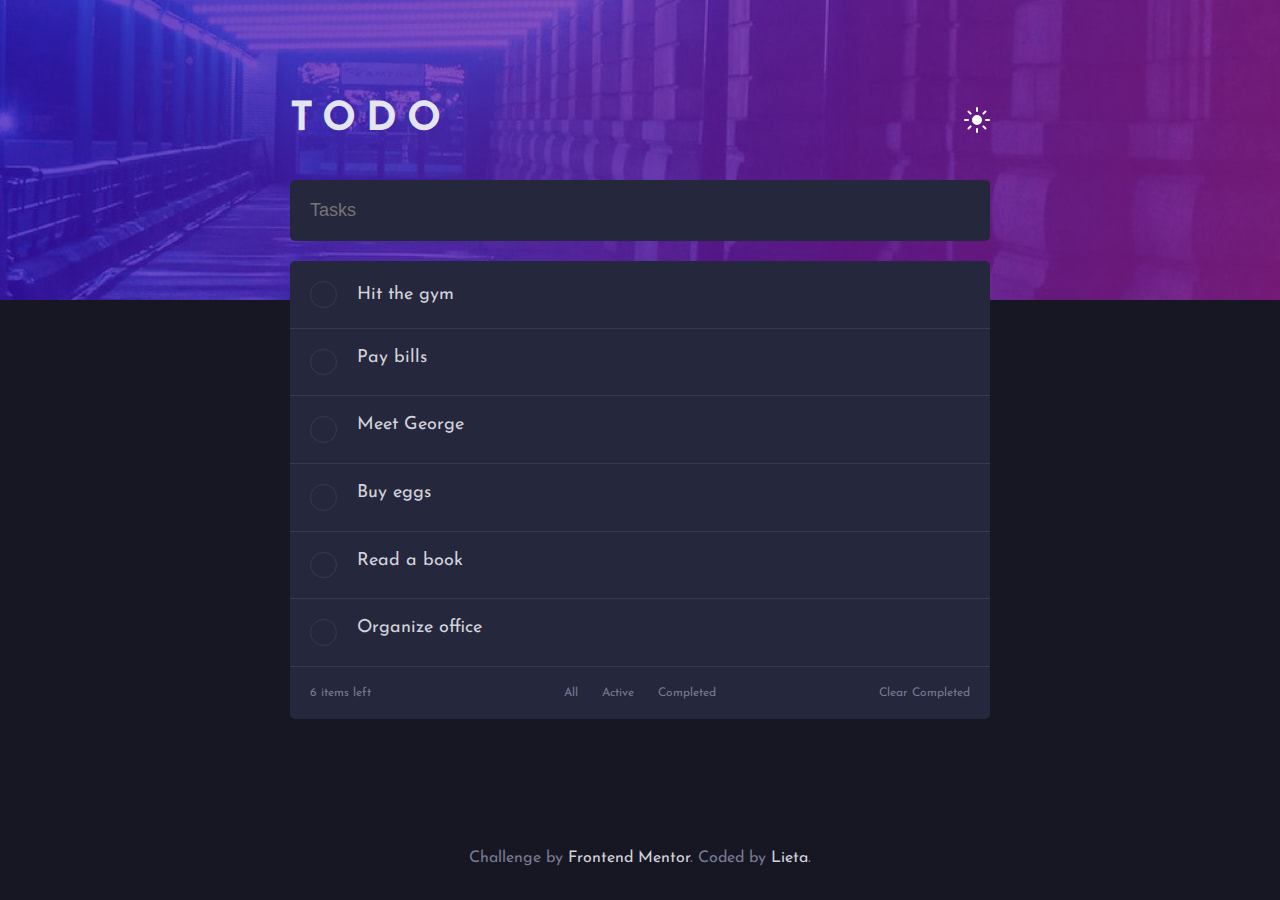
<file: index.html>
<!DOCTYPE html>
<html lang="en">
<head>
  <meta charset="UTF-8">
  <meta name="viewport" content="width=device-width, initial-scale=1.0"> <!-- displays site properly based on user's device -->

  <link rel="icon" type="image/png" sizes="32x32" href="./images/favicon-32x32.png">
  
  <title>Frontend Mentor | Todo app</title>
  
  <link rel="stylesheet" href="./css/estilo.css">

</head>

<body class="dark-theme ">

  <section class="background dark-theme "> 
    <img src="./images/bg-desktop-dark.jpg" alt="" class="dark-background" id="background-img">
  </section>

  <div class="container-max">
    <div id="myDIV" class="header">
      <div class="title-container">
        <h2>TODO </h2>
        <img src="./images/icon-sun.svg" class="sun-icon" id="theme" alt="">
      </div>
     
      <input type="text" id="myInput"  class="myInput dark-theme " placeholder="Tasks">
    </div>

    <div class="container dark-theme ">
      <ul id="myUL" class="dark-theme ">
            <li><span>Hit the gym</span> </li>
            <li >Pay bills</li>
            <li>Meet George</li>
            <li>Buy eggs</li>
            <li>Read a book</li>
            <li>Organize office</li>
      </ul>
          
      <div class="buttons computer dark-theme ">
        <span class="items-left" id="items-left"></span> <!--complpetar el interior con js-->
        <span id="all"class="all button-item dark-theme ">All</span>
        <span id="active" class="active button-item dark-theme ">Active</span>
        <span id="completed" class="completed button-item dark-theme ">Completed</span>
        <span id="clear-completed" class="clear-completed button-item dark-theme ">Clear Completed</span>
      </div>
    
    </div>   
    <div class="mobile-container-buttons dark-theme">
      <div class="buttons mobile dark-theme ">
        <span id="all-mobile"class="all button-item dark-theme ">All</span>
        <span id="active-mobile" class="active button-item dark-theme ">Active</span>
        <span id="completed-mobile" class="completed button-item dark-theme ">Completed</span>
      </div>
    </div>
  </div>

  <footer class="attribution dark-theme">
    Challenge by <a href="https://www.frontendmentor.io?ref=challenge" target="_blank">Frontend Mentor</a>. 
    Coded by <a href="https://github.com/lieta96">Lieta</a>.
  </footer>

  <script src="./js/codigo.js"></script>

</body>
</html>
</file>
<file: css/estilo.css>
/*
Colors
    Primary
        Bright Blue: hsl(220, 98%, 61%)
        Check Background: linear-gradient hsl(192, 100%, 67%) to hsl(280, 87%, 65%)
    Neutral
        Light Theme
        Very Light Gray: hsl(0, 0%, 98%)
        Very Light Grayish Blue: hsl(236, 33%, 92%)
        Light Grayish Blue: hsl(233, 11%, 84%)
        Dark Grayish Blue: hsl(236, 9%, 61%)
        Very Dark Grayish Blue: hsl(235, 19%, 35%)

    Dark Theme
        Very Dark Blue: hsl(235, 21%, 11%)
        Very Dark Desaturated Blue: hsl(235, 24%, 19%)
        Light Grayish Blue: hsl(234, 39%, 85%)
        Light Grayish Blue (hover): hsl(236, 33%, 92%)
        Dark Grayish Blue: hsl(234, 11%, 52%)
        Very Dark Grayish Blue: hsl(233, 14%, 35%)
        Very Dark Grayish Blue: hsl(237, 14%, 26%)

Family: Josefin Sans
Weights: 400, 700
*/
@import url('https://fonts.googleapis.com/css2?family=Josefin+Sans:wght@400;700&display=swap');
*{
    margin: 0;
    padding: 0;
}
:root {
    --bright-blue:hsl(220, 98%, 61%);
    --very-light-gray: hsl(0, 0%, 98%);
    --very-light-grayish-blue: hsl(236, 33%, 92%);
    --light--grayish-blue: hsl(233, 11%, 84%);
    --dark-grayish-blue: hsl(236, 9%, 61%);
    --very-dark-grayish-blue: hsl(235, 19%, 35%);

   
    --very-dark-blue: hsl(235, 21%, 11%);
    --very-dark-desaturated-blue: hsl(235, 24%, 19%);
    --light-grayish-blue: hsl(234, 39%, 85%);
    --light-grayish-blue: hsl(236, 33%, 92%);
    --dark-grayish-blue: hsl(234, 11%, 52%);
    --very-dark-grayish-blue: hsl(233, 14%, 35%);
    --very-dark-grayish-blue: hsl(237, 14%, 26%);
  }

body{
    position: relative;
    font-family: 'Josefin Sans', sans-serif;
    text-align: center;
    min-height: 100vh;
    display: flex;
    flex-direction: column;
    justify-content: space-between;
  }
body.dark-theme{
    background-color:hsl(235, 21%, 11%);
}
body.light-theme {
    background-color:hsl(236, 33%, 92%)
}
/*----- header -----*/
.header{
    padding-top: 100px;
}
.header h2{
    font-size: 40px;
    letter-spacing: 10px;
    display: inline-block;
    color:hsl(236, 33%, 92%);
}
.title-container{
    display: flex;
    justify-content: space-between;
}
.sun-icon, .moon-icon{
    object-fit: contain;
    cursor:pointer;
}
.myInput{
    width: 660px;
    padding: 20px;
    border:0;
    outline: none;
    caret-color: var(--bright-blue);
    margin-top: 40px;
    margin-bottom: 20px;
}
/* ----- background -----*/
section.background{
    position: absolute;
    z-index: -1;
    width: 100vw;
    overflow: hidden;
}

/*----- container -----*/
.container, .header{
    margin: 20px;
    width: 700px;
    margin: auto;
}
.container{
    margin-bottom: 50px;
}
.container, .myInput {
    list-style: none;
    font-size: 18px;
    border-radius: 5px;
}
.container.dark-theme, .myInput.dark-theme{
    background-color: var(--very-dark-desaturated-blue);
    color: hsl(233, 11%, 84%);
}
.container.light-theme, .myInput.light-theme{
    background-color:hsl(233, 11%, 84%) ;
    color: var(--very-dark-desaturated-blue);
}
/*----- lista -----*/
#myUL{
    font-size: 18px;
}
#myUL li{
    display: flex;
    padding: 20px;
    position: relative;
}
#myUL.dark-theme li{
    border-bottom: solid 0.5px var(--very-dark-grayish-blue);
}
#myUL.light-theme li{
    border-bottom: solid 0.5px var(--very-light-grayish-blue);    
}
li span{
    padding-top: 5px;
}
.close{
    position: absolute;
    right: 20px;
    cursor: pointer;
}
.close:hover {
    filter: invert(46%) sepia(77%) saturate(1324%) hue-rotate(202deg) brightness(104%) contrast(98%);
}
/*------ checkbox -----*/
.label-checkbox{
    font-size: 20px;
    position:relative;
    order:-1;
    margin-right: 20px;
    order:-1
}
.checkbox{
    width: 2em;
    height: 2em;
    border-radius: 50%;
    vertical-align: middle;
    border: 1px solid var(--very-dark-grayish-blue) ; 
    -webkit-appearance: none;
    outline: none;
    cursor: pointer;
}
.checkbox:checked {
    background: rgb(86,221,255);
    background: linear-gradient(153deg, rgba(86,221,255,1) 0%, rgba(191,88,243,1) 83%, rgba(191,88,243,1) 84%); 
    border: 0;
}
.label-checkbox input:checked {
  color: var(--very-light-grayish-blue);
}
.label-checkbox img {
    position: absolute;
    height: 12px;
    top:3px;
    bottom: 0;
    left: 7px;
    margin: auto;
}
.checkbox:hover {
    border: 1px solid var(--bright-blue) ; 
}
.label-checkbox span {
    position: absolute;
    height: 1.3em;
    width: 1.3em;
    border-radius: 50%;
    cursor: pointer;
    top:0;
    right: 0;
    left: 0;
    bottom: 0;
}
.crossed-text{
    text-decoration: line-through;
    color:hsl(234, 11%, 52%)
}
/*----- Botones "all", "completed", "active" "clear completed" -----*/
.button-item-click{
    color:var(--bright-blue)
}
.buttons{
    position: relative;
    padding: 20px 0;
    text-align: center;
    font-size: 12px;
}
.buttons.dark-theme{
    color: var(--dark-grayish-blue);
}
.buttons.light-theme{
    color: var(--dark-grayish-blue);
}
.button-item{
    margin: 0 10px;
    cursor:pointer;
}
.buttons .clear-completed{
    position: absolute;
    right: 10px;
}
.buttons .items-left{
    position: absolute;
    left:20px;
}
.button-item.dark-theme:hover{
    color:var(--very-light-grayish-blue);
}
.button-item.light-theme:hover{
    color:hsl(237, 14%, 26%);
}

/* ----- footer ----- */
footer{
    padding-top: 10px;
    height: 50px;
    
}
footer.dark-theme{
    color:hsl(234, 11%, 52%);
}
footer.light-theme{
    color:hsl(235, 19%, 35%)
}
a{
    text-decoration: none;
}
.dark-theme a{
    color: hsl(233, 11%, 84%);
}
.light-theme a{
    color:hsl(237, 14%, 26%)
}
.mobile-container-buttons{
    display: none;
}

@media(max-width:800px){
    .container, .header{
        width: 500px;
    }
    .myInput{
        width: 460px;
    }
}
@media (max-width:500px){
    .container, .header, .myInput{
        width: 90%;
    }
    .buttons.computer .all, .buttons.computer .active, .buttons.computer .completed{
        display: none;
    }
    .mobile-container-buttons{
        display: inline-block !important;
        width: 90%;
        border-radius: 5px;
        margin: auto;
        margin-bottom: 50px;
    }
    .buttons.computer{
        padding-bottom:30px;
    }
    .buttons.mobile span{
        font-size: 15px;
    }
    .container{
        margin-bottom: 20px;
    }
    .mobile-container-buttons.dark-theme{
        background-color: var(--very-dark-desaturated-blue);
    }
    .mobile-container-buttons.light-theme{
        background-color:hsl(233, 11%, 84%) ;
    }

}
</file>
